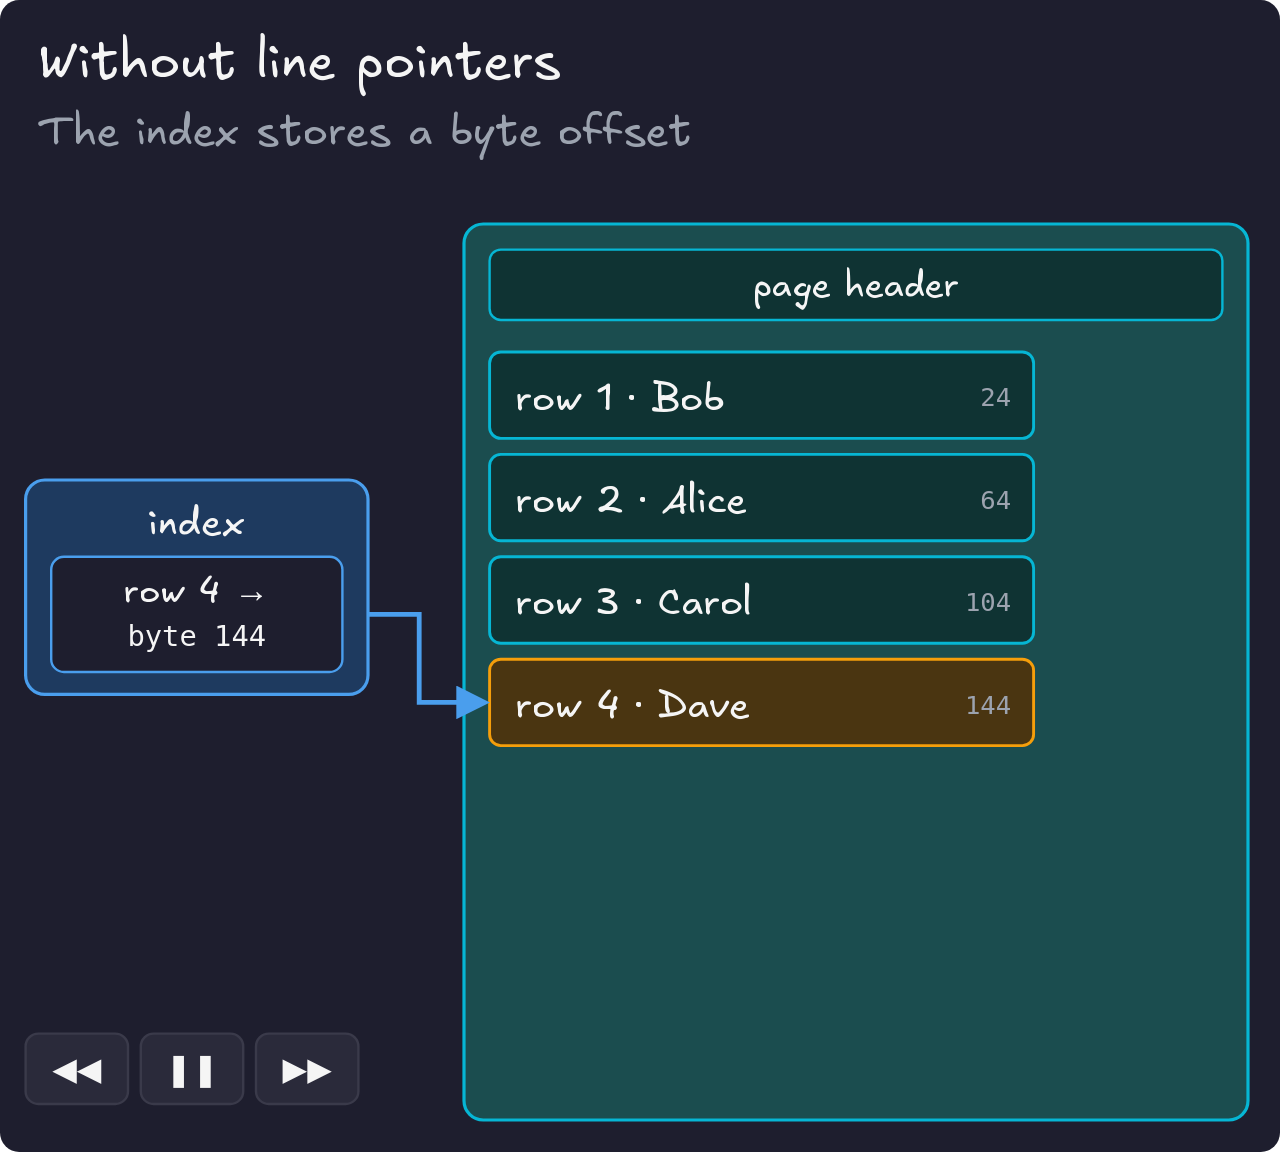
<file: posts/how-postgres-stores-data/why-line-pointers.html>
<!doctype html>
<html lang="en">
<head>
<meta charset="utf-8">
<meta name="viewport" content="width=device-width, initial-scale=1">
<title>Why Line Pointers</title>
<style>
  @font-face{font-family:"TWSJ Hand";src:url([data-uri]) format("woff2");font-display:block}
  :root{
    --bg:#1e1e2e; --text:#f5f5f5; --muted:#9ca3af;
    --cyan:#06b6d4; --teal:#1b4d4f; --row:#0f3333;
    --amber:#f59e0b; --amberfill:#4a3511;
    --blue:#4a9eed; --bluefill:#1e3a5f;
    --red:#ef4444; --green:#22c55e;
    --mutedrow:#2a2a3a; --mutedstroke:#6b7280;
  }
  *{box-sizing:border-box}
  html,body{margin:0;background:transparent}
  .card{position:relative;background:var(--bg);border-radius:1.5%/1.7%;overflow:hidden;width:100%}
  svg{display:block;width:100%;height:auto}
  .h{font-family:"TWSJ Hand",ui-rounded,"Comic Sans MS",sans-serif}
  .n{font-family:ui-monospace,"SFMono-Regular",Menlo,Consolas,"DejaVu Sans Mono",monospace}
  .t{fill:var(--text)} .m{fill:var(--muted)}
  .mv{transition:transform .9s cubic-bezier(.4,0,.2,1), opacity .5s ease}
  .fd{transition:opacity .5s ease}
  .btn{cursor:pointer} .btn rect{fill:#2a2a3a;stroke:#3a3a4a;stroke-width:1.5} .btn:hover rect{fill:#34344a} .btn text{fill:#f5f5f5;user-select:none}
  @media (prefers-reduced-motion: reduce){.mv,.fd{transition:none}}
</style>
</head>
<body>
<div class="card">
<svg viewBox="0 0 800 720" role="img" aria-labelledby="ttl desc">
  <title id="ttl">Why postgres pages use line pointers</title>
  <desc id="desc">Without line pointers, rows are packed from the start of the page and the index stores row 4 as byte 144. Deleting row 3 and closing the gap moves row 4 to byte 104, so the index must be rewritten too. With line pointers, the index stores (page 0, line pointer 4). Compacting the page only changes line pointer 4's offset and the index is untouched.</desc>
  <defs>
    <marker id="m-blue" viewBox="0 0 10 10" refX="8" refY="5" markerWidth="7" markerHeight="7" orient="auto"><path d="M0 0L10 5L0 10z" fill="#4a9eed"/></marker>
    <marker id="m-red" viewBox="0 0 10 10" refX="8" refY="5" markerWidth="7" markerHeight="7" orient="auto"><path d="M0 0L10 5L0 10z" fill="#ef4444"/></marker>
    <marker id="m-green" viewBox="0 0 10 10" refX="8" refY="5" markerWidth="7" markerHeight="7" orient="auto"><path d="M0 0L10 5L0 10z" fill="#22c55e"/></marker>
    <marker id="m-amber" viewBox="0 0 10 10" refX="8" refY="5" markerWidth="7" markerHeight="7" orient="auto"><path d="M0 0L10 5L0 10z" fill="#f59e0b"/></marker>
  </defs>

  <text id="mode" class="h t" x="24" y="48" font-size="32"></text>
  <text id="cap" class="h m" x="24" y="90" font-size="26"></text>

  <!-- index -->
  <rect x="16" y="300" width="214" height="134" rx="12" fill="var(--bluefill)" stroke="var(--blue)" stroke-width="2"/>
  <text class="h t" x="123" y="334" font-size="24" text-anchor="middle">index</text>
  <rect id="idxBox" x="32" y="348" width="182" height="72" rx="8" fill="var(--bg)" stroke="var(--blue)" stroke-width="1.5"/>
  <text class="h t" x="123" y="376" font-size="22" text-anchor="middle">row 4 →</text>
  <text id="idxv" class="n t" x="123" y="404" font-size="18" text-anchor="middle"></text>

  <!-- page -->
  <rect x="290" y="140" width="490" height="560" rx="12" fill="var(--teal)" stroke="var(--cyan)" stroke-width="2"/>
  <rect x="306" y="156" width="458" height="44" rx="7" fill="var(--row)" stroke="var(--cyan)" stroke-width="1.5"/>
  <text class="h t" x="535" y="185" font-size="22" text-anchor="middle">page header</text>

  <g id="lps" class="fd"></g>
  <g id="lpArrows"></g>
  <g id="tups"></g>
  <path id="idxArrow" d="" fill="none" stroke-width="3"/>
  <g id="ctl" font-family="system-ui,sans-serif" font-size="20">
    <g class="btn" id="prev" role="button" aria-label="Previous step" tabindex="0"><rect x="16" y="646" width="64" height="44" rx="8"/><text x="48" y="675" text-anchor="middle">◀◀</text></g>
    <g class="btn" id="play" role="button" aria-label="Play or pause" tabindex="0"><rect x="88" y="646" width="64" height="44" rx="8"/><text x="120" y="675" text-anchor="middle">❚❚</text></g>
    <g class="btn" id="next" role="button" aria-label="Next step" tabindex="0"><rect x="160" y="646" width="64" height="44" rx="8"/><text x="192" y="675" text-anchor="middle">▶▶</text></g>
  </g>
</svg>
</div>

<script>
const NS='http://www.w3.org/2000/svg';
const el=(t,a,p,txt)=>{const e=document.createElementNS(NS,t);for(const k in a)e.setAttribute(k,a[k]);if(txt!==undefined)e.textContent=txt;if(p)p.appendChild(e);return e;};

/* geometry (viewBox units) */
const TX=306, TW=340, TH=54;
const botY=s=>628-64*s;               // with line pointers: slot 0 at the bottom of the page
const topY=s=>220+64*s;               // without line pointers: rows packed from the start
const LPY=212, LPH=52, LPW=104, lpX=k=>306+k*112;
// every row is 40 bytes after alignment
const botOff=s=>8152-40*s, topOff=s=>24+40*s;
const names=["row 1 · Bob","row 2 · Alice","row 3 · Carol","row 4 · Dave"];

const T=names.map((n,k)=>{
  const g=el('g',{class:'mv'},document.getElementById('tups'));
  const box=el('rect',{x:TX,y:0,width:TW,height:TH,rx:7,'stroke-width':1.8},g);
  el('text',{x:TX+16,y:36,'font-size':24,class:'h t'},g,n);
  const o=el('text',{x:TX+TW-14,y:34,'font-size':16,'text-anchor':'end',class:'n m'},g,'');
  return {g,box,o};
});
const LP=names.map((n,k)=>{
  const g=el('g',{},document.getElementById('lps')), x=lpX(k);
  const box=el('rect',{x,y:LPY,width:LPW,height:LPH,rx:7,'stroke-width':1.8},g);
  el('text',{x:x+10,y:LPY+33,'font-size':22,class:'h t'},g,`lp ${k+1}`);
  const o=el('text',{x:x+LPW-8,y:LPY+32,'font-size':15,'text-anchor':'end',class:'n m'},g,'');
  return {box,o};
});
const LA=names.map((n,k)=>el('path',{fill:'none',stroke:'#f59e0b','stroke-width':k===3?2.6:1.6,'marker-end':'url(#m-amber)',class:'fd'},document.getElementById('lpArrows')));

/* steps: row4 = slot of row 4; idx = what the index stores; st = state of the index pointer */
const S=[
 {lp:0, mode:'Without line pointers', cap:'The index stores a byte offset', r3:'live', row4:3, idx:'byte 144', st:'ok'},
 {lp:0, mode:'Without line pointers', cap:'DELETE row 3 leaves a hole', r3:'dead', row4:3, idx:'byte 144', st:'ok'},
 {lp:0, mode:'Without line pointers', cap:'Closing the gap moves row 4. The index is now stale', r3:'gone', row4:2, idx:'byte 144', st:'stale'},
 {lp:0, mode:'Without line pointers', cap:'So the index has to be rewritten too', r3:'gone', row4:2, idx:'byte 104', st:'updated'},
 {lp:1, mode:'With line pointers', cap:'The index stores (page, line pointer)', r3:'live', row4:3, idx:'(0, 4)', st:'ok'},
 {lp:1, mode:'With line pointers', cap:'DELETE row 3 leaves a hole', r3:'dead', row4:3, idx:'(0, 4)', st:'ok'},
 {lp:1, mode:'With line pointers', cap:'Compacting moves row 4. Only lp 4 changes', r3:'gone', row4:2, idx:'(0, 4)', st:'kept'},
];
const holds=[3600,2800,3800,3800,3400,2800,5400];
const COL={ok:'blue',stale:'red',updated:'amber',kept:'green'};
const HEX={blue:'#4a9eed',red:'#ef4444',amber:'#f59e0b',green:'#22c55e'};

function render(i){
  const s=S[i], lp=!!s.lp;
  document.getElementById('mode').textContent=s.mode;
  document.getElementById('cap').textContent=s.cap;
  document.getElementById('lps').setAttribute('opacity',lp?1:0);
  const slot=[0,1,2,s.row4];
  for(let k=0;k<4;k++){
    const t=T[k], sl=slot[k], y=lp?botY(sl):topY(sl);
    const dead=(k===2&&s.r3==='dead'), gone=(k===2&&s.r3==='gone');
    t.g.style.transform=`translateY(${y}px)`;
    t.g.setAttribute('opacity',gone?0:(dead?.5:1));
    t.box.setAttribute('fill',dead?'var(--mutedrow)':(k===3?'var(--amberfill)':'var(--row)'));
    t.box.setAttribute('stroke',dead?'var(--mutedstroke)':(k===3?'var(--amber)':'var(--cyan)'));
    t.box.setAttribute('stroke-dasharray',dead?'7 6':'');
    t.o.textContent=dead?'':(lp?botOff(sl):topOff(sl));
    // line pointers
    const unused=(k===2&&gone);
    LP[k].box.setAttribute('fill',unused?'var(--mutedrow)':'var(--amberfill)');
    LP[k].box.setAttribute('stroke',unused?'var(--mutedstroke)':'var(--amber)');
    LP[k].o.textContent=unused?'unused':botOff(sl);
    LP[k].o.setAttribute('font-size',unused?12:15);
    LP[k].o.setAttribute('fill',(k===3&&s.st==='kept')?'var(--amber)':'var(--muted)');
    const cx=lpX(k)+LPW/2, ty=botY(sl)+TH/2;
    LA[k].setAttribute('d',`M${cx} ${LPY+LPH} C ${cx} ${LPY+LPH+70}, ${TX+TW+80} ${ty}, ${TX+TW+6} ${ty}`);
    LA[k].setAttribute('opacity',(!lp||gone||dead)?0:(k===3?1:.35));
  }
  // index pointer
  const A=document.getElementById('idxArrow');
  if(!lp){ const ty=topY(s.idx==='byte 144'?3:2)+TH/2; A.setAttribute('d',`M230 384 H 262 V ${ty} H ${TX-4}`); }
  else   { A.setAttribute('d',`M230 372 H 260 V 120 H ${lpX(3)+LPW/2} V ${LPY-4}`); }
  const c=COL[s.st]; A.setAttribute('stroke',HEX[c]); A.setAttribute('marker-end',`url(#m-${c})`);
  const iv=document.getElementById('idxv'); iv.textContent=s.idx;
  iv.setAttribute('fill',s.st==='stale'?HEX.red:(s.st==='updated'?HEX.amber:'#f5f5f5'));
  document.getElementById('idxBox').setAttribute('stroke',s.st==='updated'?HEX.amber:HEX.blue);
}

/* player */
const reduced=matchMedia('(prefers-reduced-motion: reduce)').matches;
let i=0, playing=!reduced, timer=null, visible=true;
const playBtn=document.querySelector('#play text');
function show(){render(i); playBtn.textContent=playing?'❚❚':'▶';}
function tick(){clearTimeout(timer); if(playing&&visible) timer=setTimeout(()=>{i=(i+1)%S.length;show();tick();},holds[i]);}
const act={next:()=>{i=(i+1)%S.length;show();tick();}, prev:()=>{i=(i-1+S.length)%S.length;show();tick();}, play:()=>{playing=!playing;show();tick();}};
for(const id in act){const b=document.getElementById(id); b.addEventListener('click',act[id]); b.addEventListener('keydown',e=>{if(e.key==='Enter'||e.key===' '){e.preventDefault();act[id]();}});}
if('IntersectionObserver' in window){new IntersectionObserver(es=>{visible=es[0].isIntersecting;tick();}).observe(document.querySelector('.card'));}
document.fonts.ready.then(()=>{show();tick();});
show();
</script>
</body>
</html>
</file>
